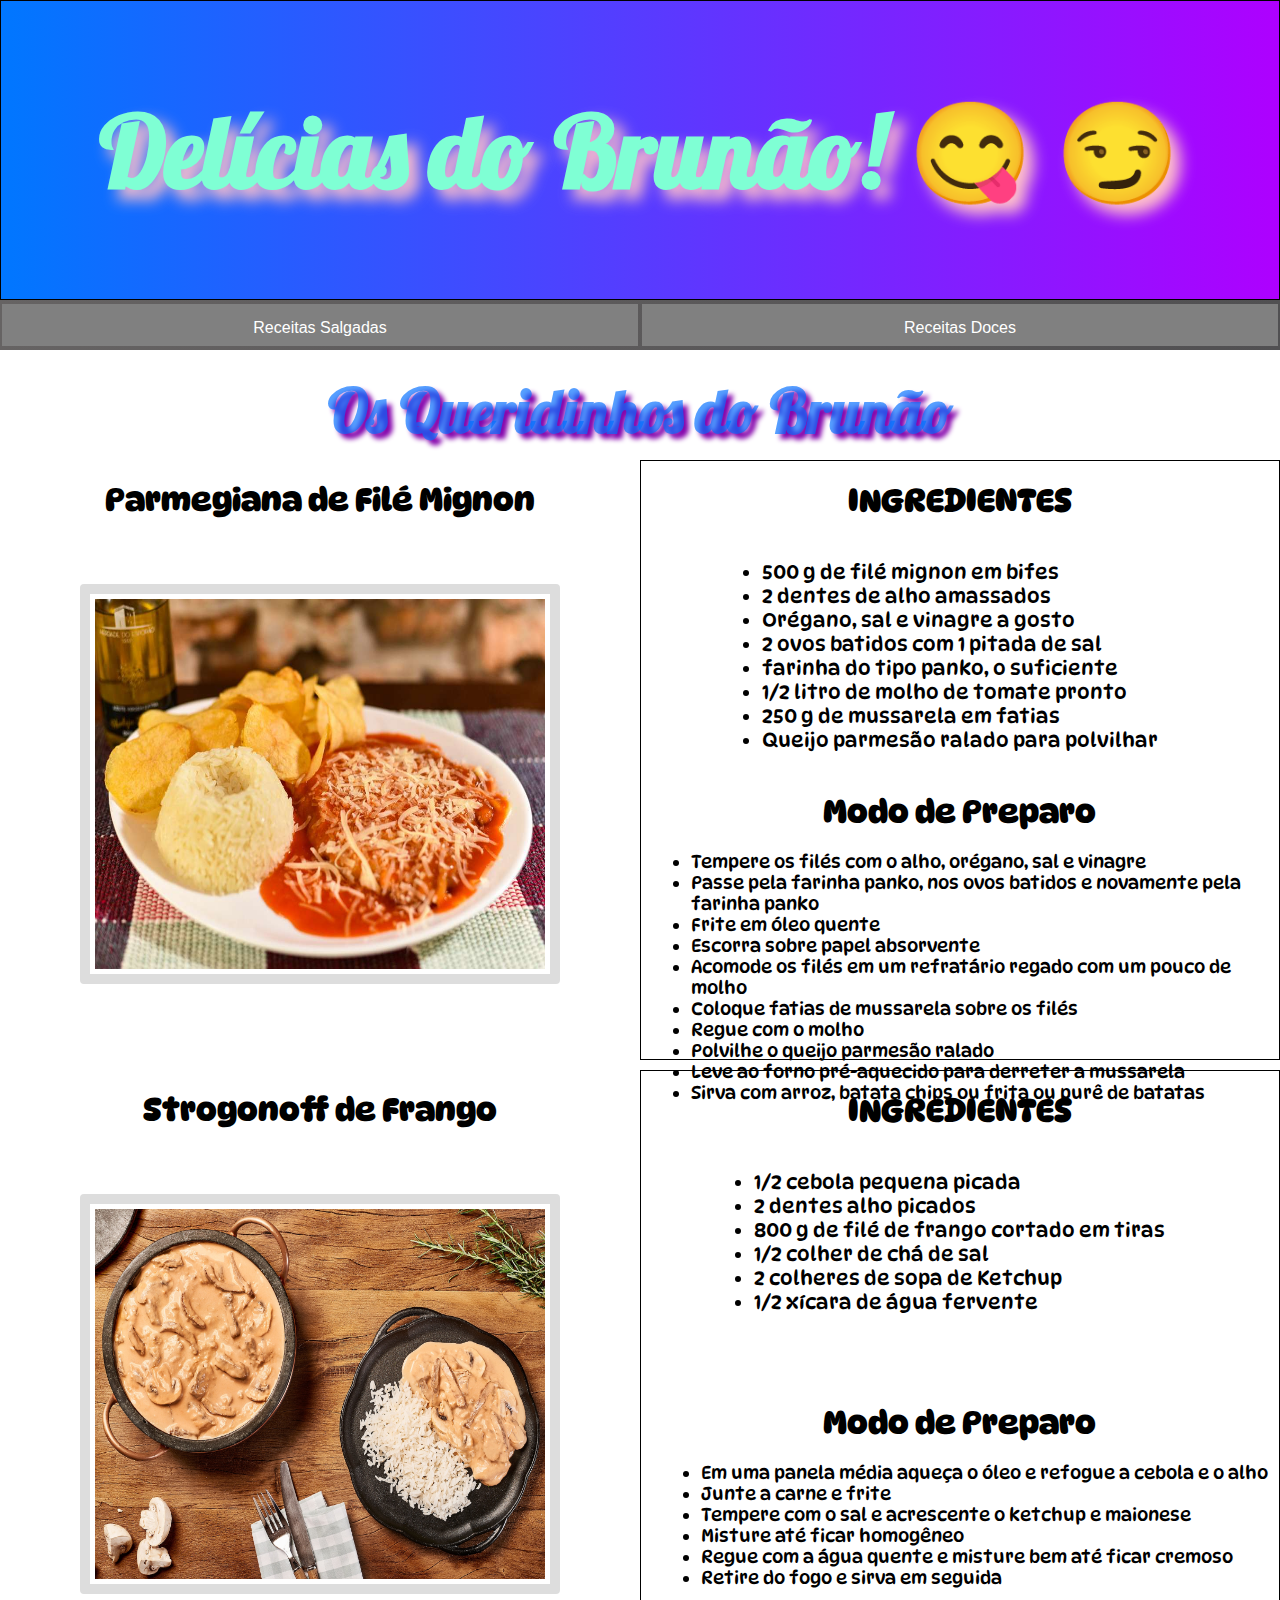
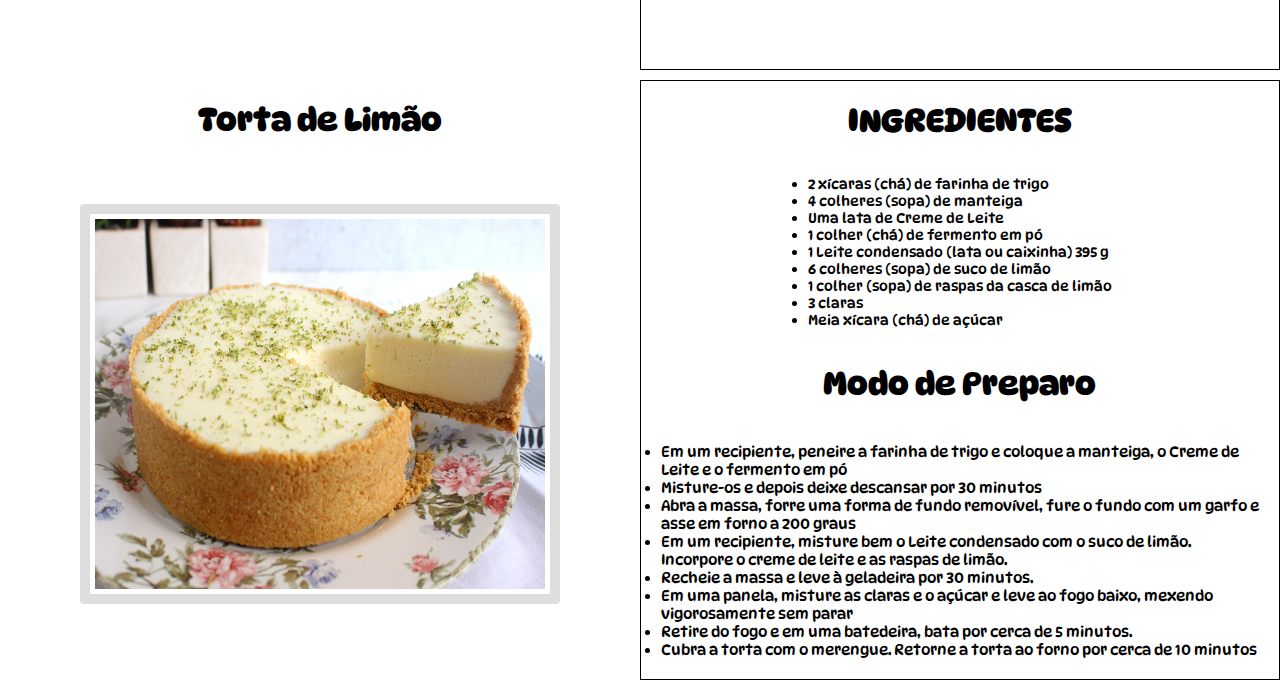
<file: index.html>
<!DOCTYPE html>
<html lang="en">

<head>
    <title>Delícias do Brunão</title>
    <link rel="stylesheet" href="Css/Css.css">
    <meta charset="UTF-8">
</head>

<body>
    <div class="cabecalho">
        <h1><b>Delícias do Brunão! &#128523; &#128527;</b></h1>
    </div>
    <div class="navegacao">
        <button class="button button2"><a href="html/receitassalgadas.html">Receitas Salgadas</a></button>
        <button class="button button3"><a href="html/receitasdoce.html">Receitas Doces</a></button>

    </div>
    <div class="queridinhos">
        <h1>Os Queridinhos do Brunão</h1> 
    </div>
    <div class="container">
        <div class="item">
            <div class="esquerda">
                <div class="nomecomida">
                    <H1>Parmegiana de Filé Mignon</H1>
                </div>
                <div class="imagem">
                    <img class="img" src="Img/parmegiana.jpg"
                        style="width:75%;height:400px;">
                </div>
            </div>
            <div class="direita">
                <div class="nomecomidas">

                                        <p>
                    <h1>INGREDIENTES</h1>
                    </p>
                </div>
                <div class="ingredientes">
                    <ul>
                        <li> 500 g de filé mignon em bifes </li>
                        <li> 2 dentes de alho amassados </li>
                        <li> Orégano, sal e vinagre a gosto </li>
                        <li> 2 ovos batidos com 1 pitada de sal </li>
                        <li> farinha do tipo panko, o suficiente </li>
                        <li> 1/2 litro de molho de tomate pronto </li>
                        <li> 250 g de mussarela em fatias </li>
                        <li> Queijo parmesão ralado para polvilhar </li>
                    </ul>

                </div>
                <div class="nomecomidas">
                    <p>
                        <h1>Modo de Preparo</h1>
                        </p>  
                </div>
                <div class="texto">
                    <ul>
                        <li> Tempere os filés com o alho, orégano, sal e vinagre </li>
                        <li> Passe pela farinha panko, nos ovos batidos e novamente pela farinha panko </li>
                        <li> Frite em óleo quente </li>
                        <li> Escorra sobre papel absorvente </li>
                        <li> Acomode os filés em um refratário regado com um pouco de molho </li>
                        <li> Coloque fatias de mussarela sobre os filés </li>
                        <li> Regue com o molho </li>
                        <li> Polvilhe o queijo parmesão ralado </li>
                        <li> Leve ao forno pré-aquecido para derreter a mussarela </li>
                        <li> Sirva com arroz, batata chips ou frita ou purê de batatas </li>
                    </ul>


                </div>
            </div>


        </div>

    </div>
    <div class="container">
        <div class="item">
            <div class="esquerda">
                <div class="nomecomida">
                    <H1>Strogonoff de Frango</H1>
                </div>
                <div class="imagem">
                    <img class="img" src="Img/strogonoff.jpg"
                        style="width:75%;height:400px;">
                </div>
            </div>
            <div class="direita">
                <div class="nomecomidas">

                                        <p>
                    <h1>INGREDIENTES</h1>
                    </p>
                </div>
                <div class="ingredientes">
                    <ul>
                        <li> 1/2 cebola pequena picada </li>
                        <li> 2 dentes alho picados </li>
                        <li> 800 g de filé de frango cortado em tiras </li>
                        <li> 1/2 colher de chá de sal </li>
                        <li> 2 colheres de sopa de Ketchup </li>
                        <li> 1/2 xícara de água fervente </li>
                    </ul>

                </div>
                <div class="nomecomidas">
                    <p>
                        <h1>Modo de Preparo</h1>
                        </p>  
                </div>
                <div class="texto">
                    <ul>
                        <li> Em uma panela média aqueça o óleo e refogue a cebola e o alho </li>
                        <li> Junte a carne e frite </li>
                        <li> Tempere com o sal e acrescente o ketchup e maionese </li>
                        <li> Misture até ficar homogêneo </li>
                        <li> Regue com a água quente e misture bem até ficar cremoso </li>
                        <li> Retire do fogo e sirva em seguida </li>
                    </ul>


                </div>
            </div>


        </div>

    </div>
    <div class="container">
        <div class="item">
            <div class="esquerda">
                <div class="nomecomida">
                    <H1>Torta de Limão</H1>
                </div>
                <div class="imagem">
                    <img class="img" src="Img/tortadelimao.jpg"
                        style="width:75%;height:400px;">
                </div>
            </div>
            <div class="direita">
                <div class="nomecomidas">

                                        <p>
                    <h1>INGREDIENTES</h1>
                    </p>
                </div>
                <div class="ingredientesgrandes">
                    <ul>
                        <li> 2 xícaras (chá) de farinha de trigo </li>
                        <li> 4 colheres (sopa) de manteiga </li>
                        <li> Uma lata de Creme de Leite </li>
                        <li> 1 colher (chá) de fermento em pó</li>
                        <li> 1 Leite condensado (lata ou caixinha) 395 g </li>
                        <li> 6 colheres (sopa) de suco de limão </li>
                        <li> 1 colher (sopa) de raspas da casca de limão </li>
                        <li> 3 claras </li>
                        <li> Meia xícara (chá) de açúcar </li>
                    </ul>

                </div>
                <div class="nomecomidas">
                    <p>
                        <h1>Modo de Preparo</h1>
                        </p>  
                </div>
                <div class="textogrande">
                    <ul>
                        <li> Em um recipiente, peneire a farinha de trigo e coloque a manteiga, o Creme de Leite e o fermento em pó</li>
                        <li> Misture-os e depois deixe descansar por 30 minutos</li>
                        <li> Abra a massa, forre uma forma de fundo removível, fure o fundo com um garfo e asse em forno a 200 graus </li>
                        <li> Em um recipiente, misture bem o Leite condensado com o suco de limão. Incorpore o creme de leite e as raspas de limão. </li>
                        <li> Recheie a massa e leve à geladeira por 30 minutos. </li>
                        <li> Em uma panela, misture as claras e o açúcar e leve ao fogo baixo, mexendo vigorosamente sem parar </li>
                        <li> Retire do fogo e em uma batedeira, bata por cerca de 5 minutos.</li>
                        <li> Cubra a torta com o merengue. Retorne a torta ao forno por cerca de 10 minutos</li>
                    </ul>


                </div>
            </div>


        </div>
    </div>
</body>

</html>
</file>
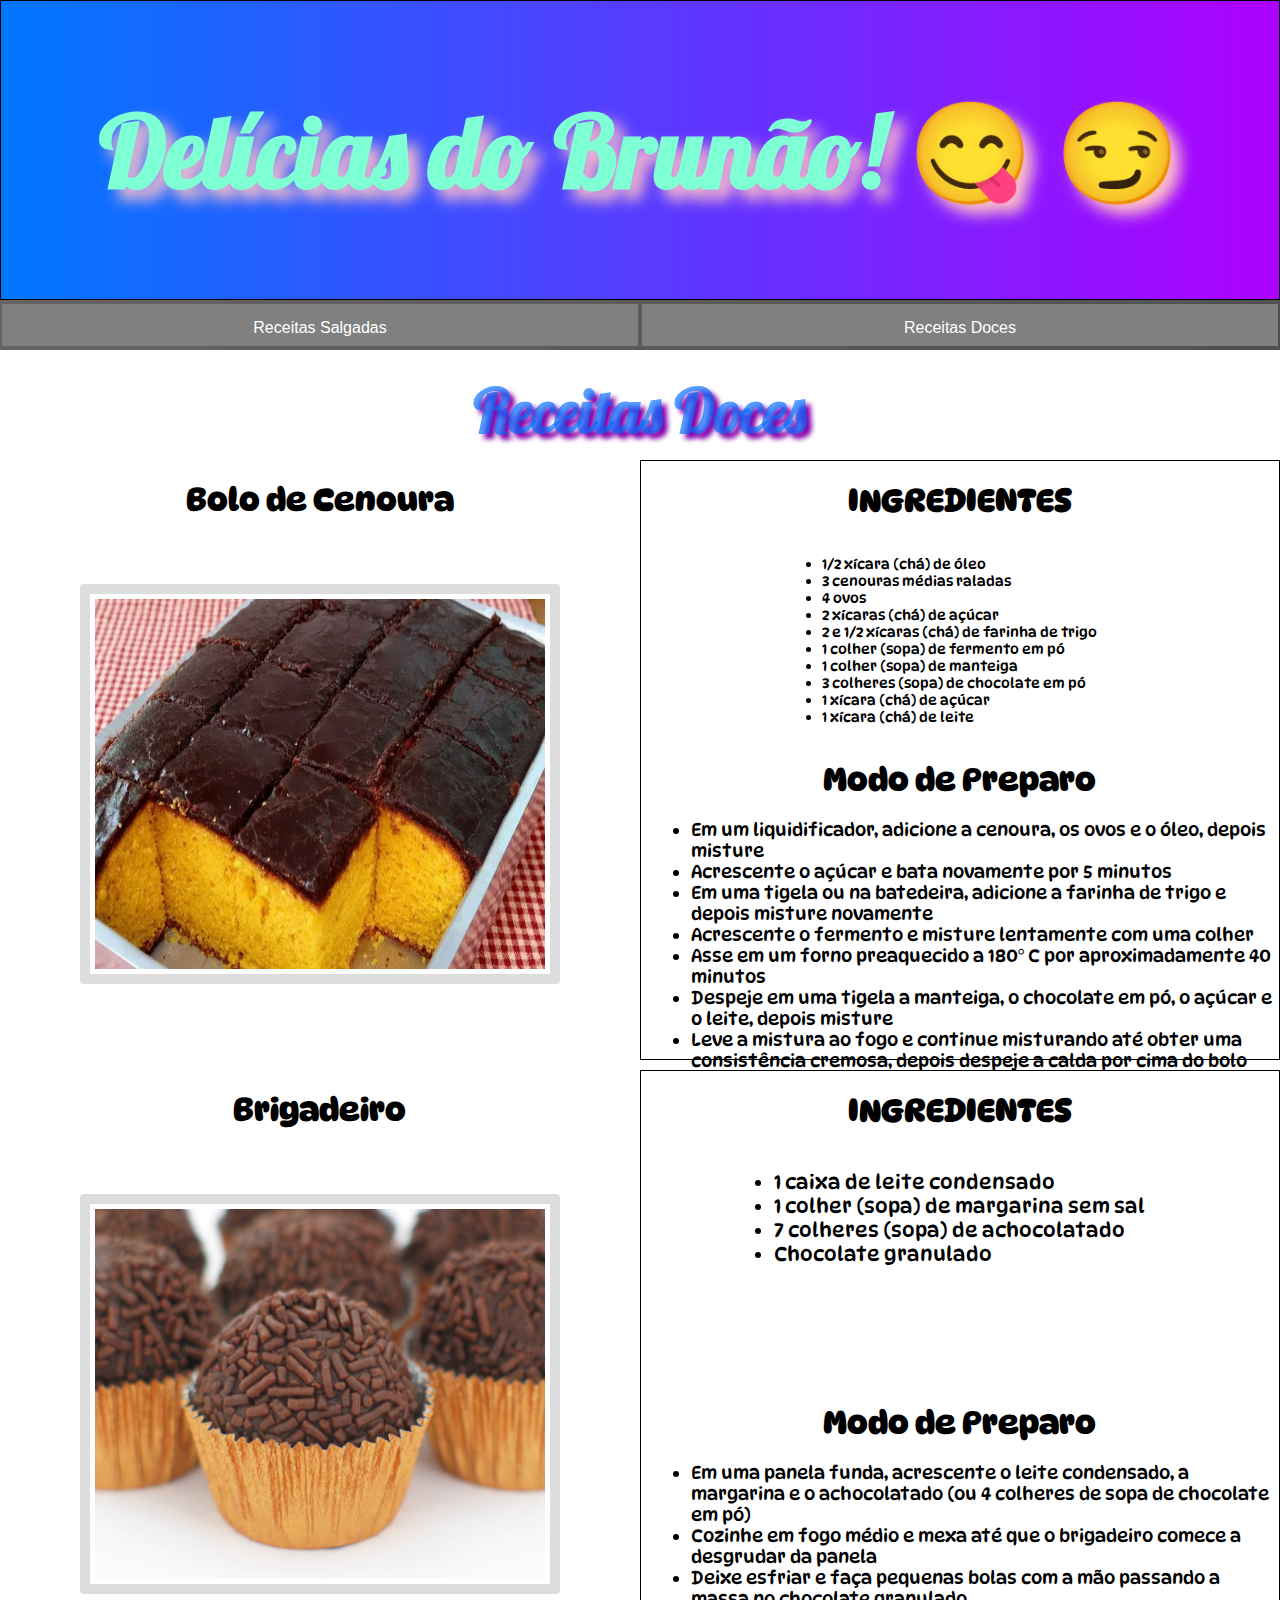
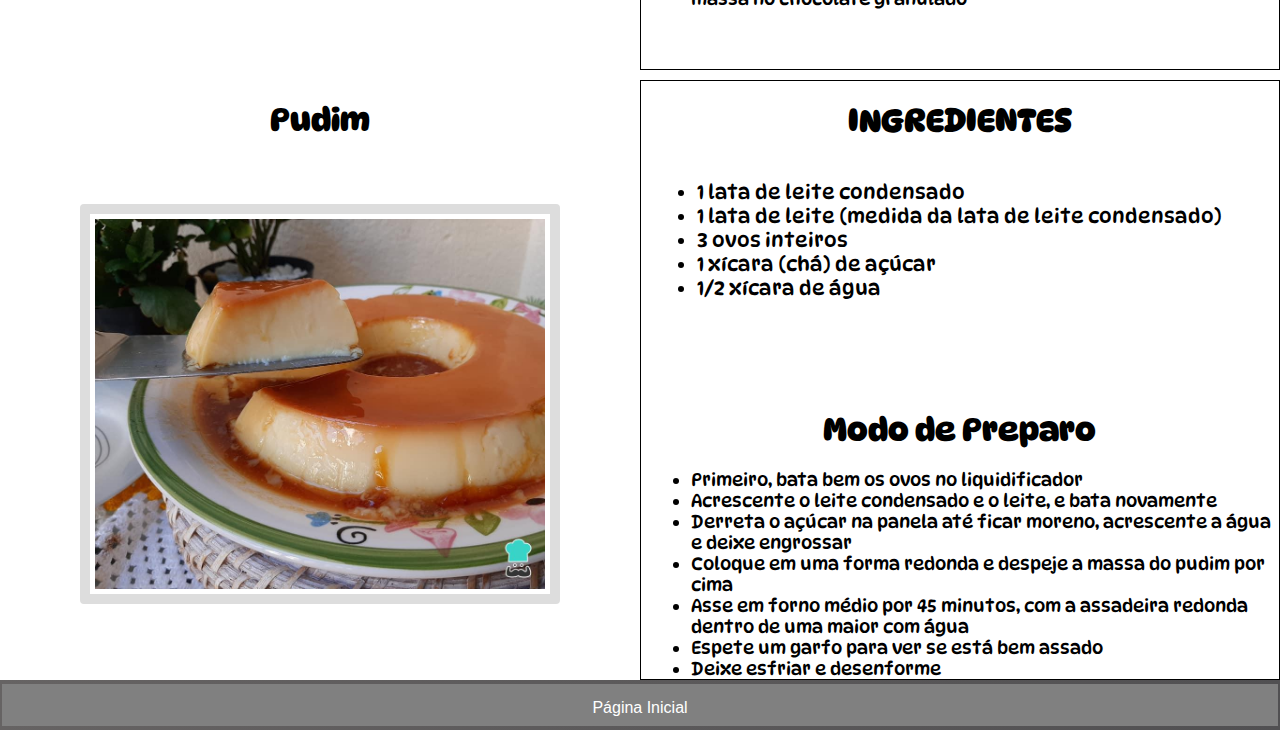
<file: html/receitasdoce.html>
<!DOCTYPE html>
<html lang="en">

<head>
    <title>Delícias do Brunão</title>
    <link rel="stylesheet" href="../Css/Css.css">
    <meta charset="UTF-8">
</head>

<body>
    <div class="cabecalho">
        <h1><b>Delícias do Brunão! &#128523; &#128527;</b></h1>
    </div>
    <div class="navegacao">
        <button class="button button2"><a href="receitassalgadas.html">Receitas Salgadas</a></button>
        <button class="button button3"><a href="receitasdoce.html">Receitas Doces</a></button>

    </div>
    <div class="queridinhos">
        <h1>Receitas Doces</h1>
    </div>
    <div class="container">
        <div class="item">
            <div class="esquerda">
                <div class="nomecomida">
                    <H1>Bolo de Cenoura</H1>
                </div>
                <div class="imagem">
                    <img class="img" src="../Img/bolocenoura.jpg"
                        style="width:75%;height:400px;">
                </div>
            </div>
            <div class="direita">
                <div class="nomecomidas">

                    <p>
                    <h1>INGREDIENTES</h1>
                    </p>
                </div>
                <div class="ingredientesgrandes">
                    <ul>
                        <li> 1/2 xícara (chá) de óleo</li>
                        <li> 3 cenouras médias raladas </li>
                        <li> 4 ovos </li>
                        <li> 2 xícaras (chá) de açúcar </li>
                        <li> 2 e 1/2 xícaras (chá) de farinha de trigo </li>
                        <li> 1 colher (sopa) de fermento em pó</li>
                        <li> 1 colher (sopa) de manteiga </li>
                        <li> 3 colheres (sopa) de chocolate em pó</li>
                        <li> 1 xícara (chá) de açúcar </li>
                        <li> 1 xícara (chá) de leite</li>
                    </ul>

                </div>
                <div class="nomecomidas">
                    <p>
                    <h1>Modo de Preparo</h1>
                    </p>
                </div>
                <div class="texto">
                    <ul>
                        <li> Em um liquidificador, adicione a cenoura, os ovos e o óleo, depois misture </li>
                        <li> Acrescente o açúcar e bata novamente por 5 minutos</li>
                        <li> Em uma tigela ou na batedeira, adicione a farinha de trigo e depois misture novamente </li>
                        <li> Acrescente o fermento e misture lentamente com uma colher </li>
                        <li> Asse em um forno preaquecido a 180° C por aproximadamente 40 minutos </li>
                        <li> Despeje em uma tigela a manteiga, o chocolate em pó, o açúcar e o leite, depois misture
                        </li>
                        <li> Leve a mistura ao fogo e continue misturando até obter uma consistência cremosa, depois
                            despeje a calda por cima do bolo</li>
                </div>
            </div>


        </div>

    </div>
    <div class="container">
        <div class="item">
            <div class="esquerda">
                <div class="nomecomida">
                    <H1>Brigadeiro</H1>
                </div>
                <div class="imagem">
                    <img class="img" src="../Img/brigadeiro.jpg"
                        style="width:75%;height:400px;">
                </div>
            </div>
            <div class="direita">
                <div class="nomecomidas">

                    <p>
                    <h1>INGREDIENTES</h1>
                    </p>
                </div>
                <div class="ingredientes">
                    <ul>
                        <li> 1 caixa de leite condensado</li>
                        <li> 1 colher (sopa) de margarina sem sal </li>
                        <li> 7 colheres (sopa) de achocolatado </li>
                        <li> Chocolate granulado </li>
                    </ul>

                </div>
                <div class="nomecomidas">
                    <p>
                    <h1>Modo de Preparo</h1>
                    </p>
                </div>
                <div class="texto">
                    <ul>
                        <li> Em uma panela funda, acrescente o leite condensado, a margarina e o achocolatado (ou 4
                            colheres de sopa de chocolate em pó) </li>
                        <li> Cozinhe em fogo médio e mexa até que o brigadeiro comece a desgrudar da panela</li>
                        <li> Deixe esfriar e faça pequenas bolas com a mão passando a massa no chocolate granulado </li>
                    </ul>


                </div>
            </div>


        </div>

    </div>
    <div class="container">
        <div class="item">
            <div class="esquerda">
                <div class="nomecomida">
                    <H1>Pudim</H1>
                </div>
                <div class="imagem">
                    <img class="img" src="../Img/pudim.jpg"
                        style="width:75%;height:400px;">
                </div>
            </div>
            <div class="direita">
                <div class="nomecomidas">

                    <p>
                    <h1>INGREDIENTES</h1>
                    </p>
                </div>
                <div class="ingredientes">
                    <ul>
                        <li> 1 lata de leite condensado</li>
                        <li> 1 lata de leite (medida da lata de leite condensado) </li>
                        <li> 3 ovos inteiros </li>
                        <li> 1 xícara (chá) de açúcar </li>
                        <li> 1/2 xícara de água </li>

                    </ul>

                </div>
                <div class="nomecomidas">
                    <p>
                    <h1>Modo de Preparo</h1>
                    </p>
                </div>
                <div class="texto">
                    <ul>
                        <li> Primeiro, bata bem os ovos no liquidificador</li>
                        <li> Acrescente o leite condensado e o leite, e bata novamente</li>
                        <li> Derreta o açúcar na panela até ficar moreno, acrescente a água e deixe engrossar </li>
                        <li> Coloque em uma forma redonda e despeje a massa do pudim por cima </li>
                        <li> Asse em forno médio por 45 minutos, com a assadeira redonda dentro de uma maior com água </li>
                        <li> Espete um garfo para ver se está bem assado </li>
                        <li> Deixe esfriar e desenforme</li>
                    </ul>


                </div>
            </div>


        </div>
        <div class="rodape">
            <button class="button button4"><a href="../index.html">Página Inicial</a></button>

        </div>
    </div>
</body>

</html>
</file>
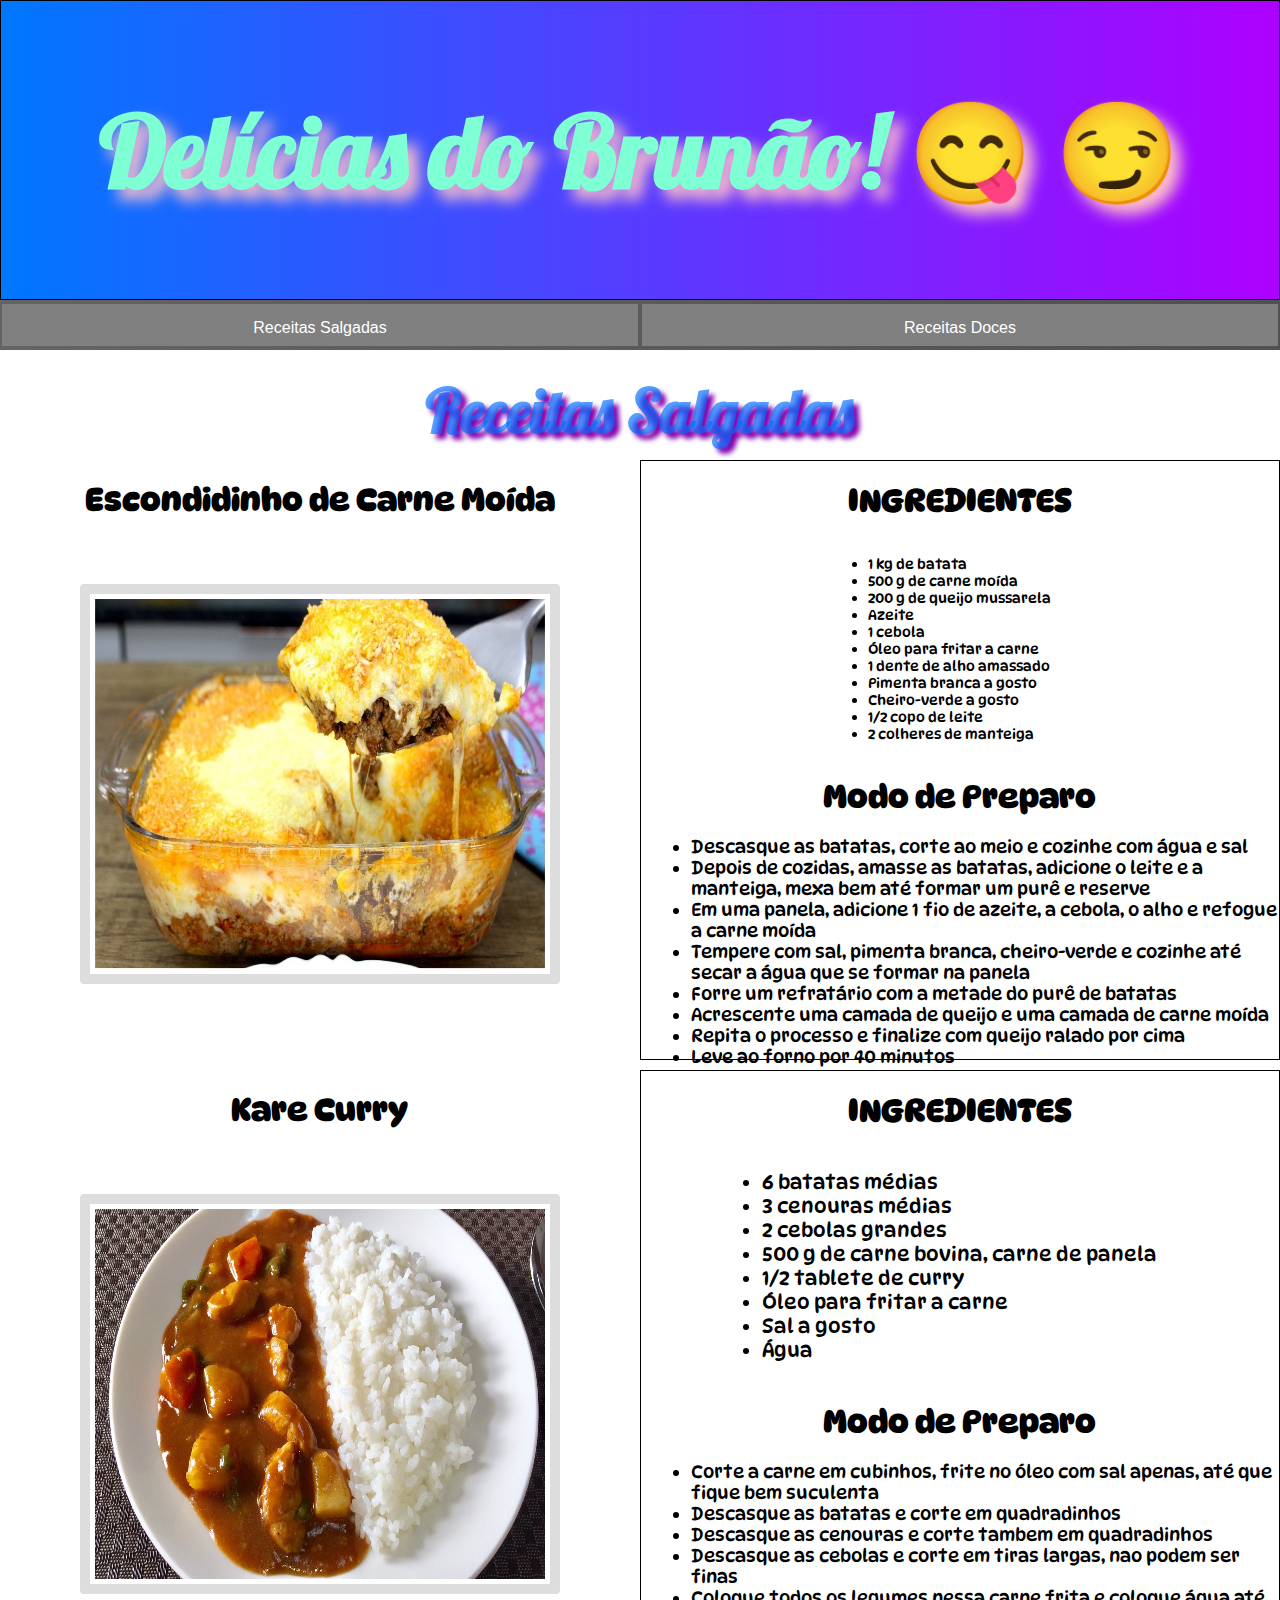
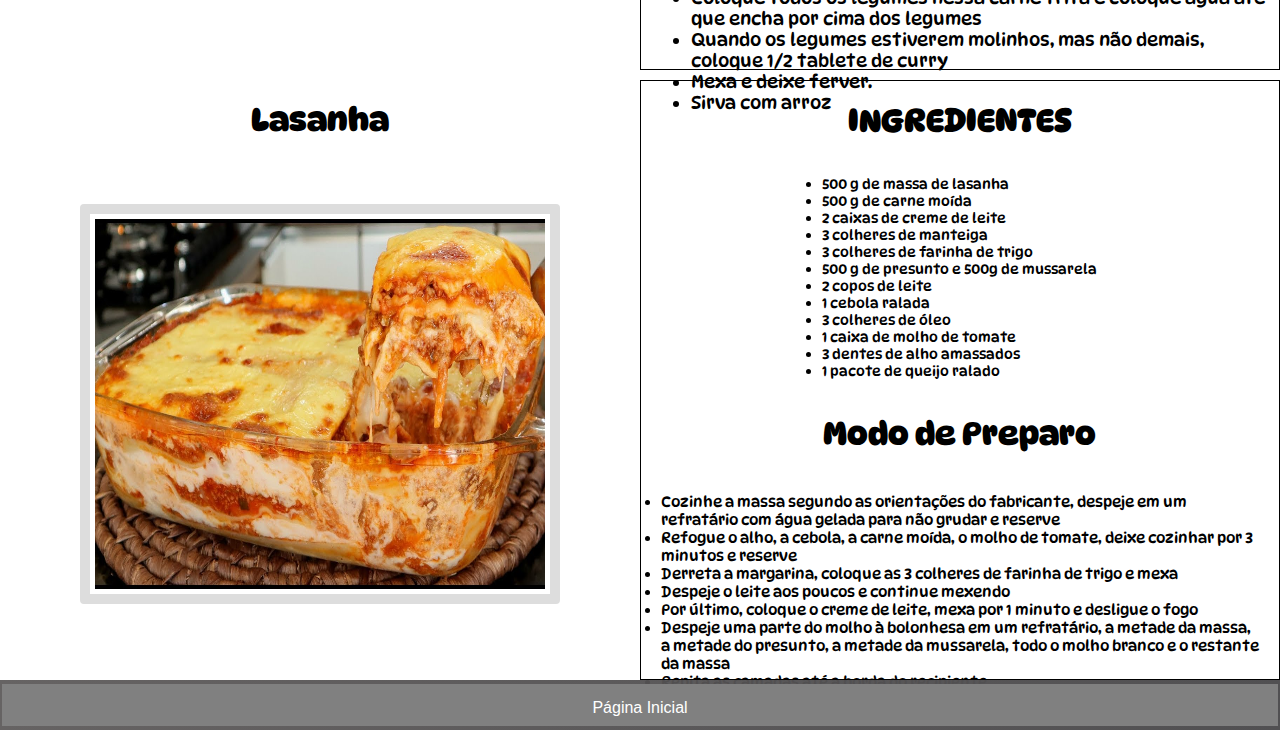
<file: html/receitassalgadas.html>
<!DOCTYPE html>
<html lang="en">

<head>
    <title>Delícias do Brunão</title>
    <link rel="stylesheet" href="../Css/Css.css">
    <meta charset="UTF-8">
</head>

<body>
    <div class="cabecalho">
        <h1><b>Delícias do Brunão! &#128523; &#128527;</b></h1>
    </div>
    <div class="navegacao">
        <button class="button button2"><a href="receitassalgadas.html">Receitas Salgadas</a></button>
        <button class="button button3"><a href="receitasdoce.html">Receitas Doces</a></button>

    </div>
    <div class="queridinhos">
        <h1>Receitas Salgadas</h1>
    </div>
    <div class="container">
        <div class="item">
            <div class="esquerda">
                <div class="nomecomida">
                    <H1>Escondidinho de Carne Moída</H1>
                </div>
                <div class="imagem">
                    <img class="img" src="../Img/escondidinho.jpg"
                        style="width:75%;height:400px;">
                </div>
            </div>
            <div class="direita">
                <div class="nomecomidas">

                    <p>
                    <h1>INGREDIENTES</h1>
                    </p>
                </div>
                <div class="ingredientesgrandes">
                    <ul>
                        <li> 1 kg de batata</li>
                        <li> 500 g de carne moída </li>
                        <li> 200 g de queijo mussarela </li>
                        <li> Azeite </li>
                        <li> 1 cebola </li>
                        <li> Óleo para fritar a carne</li>
                        <li> 1 dente de alho amassado </li>
                        <li> Pimenta branca a gosto</li>
                        <li> Cheiro-verde a gosto </li>
                        <li> 1/2 copo de leite</li>
                        <li> 2 colheres de manteiga </li>
                    </ul>

                </div>
                <div class="nomecomidas">
                    <p>
                    <h1>Modo de Preparo</h1>
                    </p>
                </div>
                <div class="texto">
                    <ul>
                        <li> Descasque as batatas, corte ao meio e cozinhe com água e sal</li>
                        <li> Depois de cozidas, amasse as batatas, adicione o leite e a manteiga, mexa bem até formar um purê e reserve </li>
                        <li> Em uma panela, adicione 1 fio de azeite, a cebola, o alho e refogue a carne moída </li>
                        <li> Tempere com sal, pimenta branca, cheiro-verde e cozinhe até secar a água que se formar na panela</li>
                        <li> Forre um refratário com a metade do purê de batatas </li>
                        <li> Acrescente uma camada de queijo e uma camada de carne moída </li>
                        <li> Repita o processo e finalize com queijo ralado por cima</li>
                        <li> Leve ao forno por 40 minutos </li>
                    </ul>


                </div>
            </div>


        </div>

    </div>
    <div class="container">
        <div class="item">
            <div class="esquerda">
                <div class="nomecomida">
                    <H1>Kare Curry</H1>
                </div>
                <div class="imagem">
                    <img class="img" src="../Img/kare.jpg"
                        style="width:75%;height:400px;">
                </div>
            </div>
            <div class="direita">
                <div class="nomecomidas">

                    <p>
                    <h1>INGREDIENTES</h1>
                    </p>
                </div>
                <div class="ingredientes">
                    <ul>
                        <li> 6 batatas médias </li>
                        <li> 3 cenouras médias </li>
                        <li> 2 cebolas grandes </li>
                        <li> 500 g de carne bovina, carne de panela </li>
                        <li> 1/2 tablete de curry </li>
                        <li> Óleo para fritar a carne</li>
                        <li> Sal a gosto </li>
                        <li> Água</li>
                    </ul>

                </div>
                <div class="nomecomidas">
                    <p>
                    <h1>Modo de Preparo</h1>
                    </p>
                </div>
                <div class="texto">
                    <ul>
                        <li> Corte a carne em cubinhos, frite no óleo com sal apenas, até que fique bem suculenta </li>
                        <li> Descasque as batatas e corte em quadradinhos </li>
                        <li> Descasque as cenouras e corte tambem em quadradinhos </li>
                        <li> Descasque as cebolas e corte em tiras largas, nao podem ser finas </li>
                        <li> Coloque todos os legumes nessa carne frita e coloque água até que encha por cima dos
                            legumes </li>
                        <li> Quando os legumes estiverem molinhos, mas não demais, coloque 1/2 tablete de curry</li>
                        <li> Mexa e deixe ferver.</li>
                        <li> Sirva com arroz</li>
                    </ul>


                </div>
            </div>


        </div>

    </div>
    <div class="container">
        <div class="item">
            <div class="esquerda">
                <div class="nomecomida">
                    <H1>Lasanha</H1>
                </div>
                <div class="imagem">
                    <img class="img" src="../Img/lasanha.jpg"
                        style="width:75%;height:400px;">
                </div>
            </div>
            <div class="direita">
                <div class="nomecomidas">

                    <p>
                    <h1>INGREDIENTES</h1>
                    </p>
                </div>
                <div class="ingredientesgrandes">
                    <ul>
                        <li> 500 g de massa de lasanha </li>
                        <li> 500 g de carne moída </li>
                        <li> 2 caixas de creme de leite </li>
                        <li> 3 colheres de manteiga </li>
                        <li> 3 colheres de farinha de trigo </li>
                        <li> 500 g de presunto e 500g de mussarela</li>
                        <li> 2 copos de leite </li>
                        <li> 1 cebola ralada</li>
                        <li> 3 colheres de óleo </li>
                        <li> 1 caixa de molho de tomate </li>
                        <li> 3 dentes de alho amassados </li>
                        <li> 1 pacote de queijo ralado </li>
                    </ul>

                </div>
                <div class="nomecomidas">
                    <p>
                    <h1>Modo de Preparo</h1>
                    </p>
                </div>
                <div class="textogrande">
                    <ul>
                        <li> Cozinhe a massa segundo as orientações do fabricante, despeje em um refratário com água
                            gelada para não grudar e reserve</li>
                        <li> Refogue o alho, a cebola, a carne moída, o molho de tomate, deixe cozinhar por 3 minutos e
                            reserve</li>
                        <li> Derreta a margarina, coloque as 3 colheres de farinha de trigo e mexa </li>
                        <li> Despeje o leite aos poucos e continue mexendo </li>
                        <li> Por último, coloque o creme de leite, mexa por 1 minuto e desligue o fogo </li>
                        <li> Despeje uma parte do molho à bolonhesa em um refratário, a metade da massa, a metade do
                            presunto, a metade da mussarela, todo o molho branco e o restante da massa</li>
                        <li> Repita as camadas até a borda do recipiente</li>
                        <li> Finalize com o queijo ralado e leve ao forno alto (220° C), preaquecido, por cerca de 20
                            minutos</li>
                    </ul>


                </div>
            </div>


        </div>
        <div class="rodape">
            <button class="button button4"><a href="../index.html">Página Inicial</a></button>

        </div>

    </div>
</body>

</html>
</file>
<file: Css/Css.css>
@import url('https://fonts.googleapis.com/css2?family=Lobster&display=swap');
@import url('https://fonts.googleapis.com/css2?family=DynaPuff&family=Inconsolata:wght@300&family=Lobster&display=swap');

* {
    margin: 0;
    padding: 0;
    box-sizing: border-box;
}

.container {

    width: 100%;
    height: 100%;
    background-color: white;
    display: flex;
    flex-direction: column;
}

.cabecalho {
    border: 1px solid black;
    width: 100%;
    height: 300px;
    display: flex;
    background-color: red;
    align-items: center;
    font-family: "Lobster";
    color: aquamarine;
    justify-content: center;
    background-image: linear-gradient(to right, rgb(0, 119, 255), rgb(174, 0, 255));
    padding: 10px;
    text-shadow: 10px 10px 15px pink;
    font-size: 50px;
}

.navegacao {

    width: 100%;
    height: 50px;
    display: flex;
    background-image: linear-gradient(to right, rgba(88, 85, 85, 0.918), rgb(81, 80, 82));
    flex-direction: row;
    justify-content: space-between;
}

.button {
    background-color: gray;
    border: none;
    color: white;
    padding: 15px 32px;
    text-align: center;
    text-decoration: none;
    display: inline-block;
    font-size: 16px;
    margin: 4px 2px;
    cursor: pointer;
    -webkit-transition-duration: 0.4s;
    /* Safari */
    transition-duration: 0.4s;
    width: 100%;
}

.button a{
    text-decoration: none;
    color: white;


}

.button2:hover {
    box-shadow: 0 20px 16px 0 rgba(0, 0, 0, 0.719), 0 17px 50px 0 rgba(0, 0, 0, 0.19);
}

.button3:hover {
    box-shadow: 0 20px 16px 0 rgba(0, 0, 0, 0.719), 0 17px 50px 0 rgba(0, 0, 0, 0.19);
}

.button4:hover{
    box-shadow: 0 20px 16px 0 rgba(0, 0, 0, 0.719), 0 17px 50px 0 rgba(0, 0, 0, 0.19);
}

.queridinhos{
    width: 100%;
    height: 80px;
    display: flex;
    background-color: white;
    margin-top: 20px;
    font-family: "Lobster";
    display: flex;
    align-items: center;
    justify-content: center;
    color: rgba(0, 110, 255, 0.664);
    text-shadow: 5px 5px 5px rgb(133, 4, 172);
    font-size: 30px;
}

.item {
    display: flex;
    flex-direction: row;
    margin-top: 10px;

}

.esquerda {
    width: 100%;
    height: 600px;
    display: flex;
    background-color: white;
    flex-direction: column;

}

.nomecomida{
    font-family: "Dynapuff";
    text-align: center;
    padding: 20px;

}

.nomecomidas{
    font-family: "Dynapuff";
    text-align: center;
    padding: 20px;

}

.imagem {
    width: 100%;
    height: 600px;
    display: flex;
    justify-content: center;
    align-content: center;
    padding-top: 45px;

}

.img {
    border: 10px solid #ddd;
    border-radius: 4px;
    padding: 5px;
    width: 150px;
    display: flex;
}

.img:hover {
    box-shadow: 0 0 2px 1px rgba(0, 140, 186, 0.5);
}

.texto {
    width: 100%;
    height: 600px;
    display: flex;
    justify-content: center;
    align-content: center;
    padding-left: 50px;
    font-family: "DynaPuff";
    font-size: 18px;
}

.textogrande{
    width: 100%;
    height: 600px;
    display: flex;
    justify-content: center;
    align-content: center;
    padding: 20px;
    font-family: "DynaPuff";
    font-size: 15px;

}


.direita {
    border: 1px solid black;
    width: 100%;
    height: 600px;
    display: flex;
    flex-direction: column;
}

.ingredientes{
    width: 100%;
    height: 600px;
    display: flex;
    justify-content: center;
    align-content: center;
    padding: 20px;
    font-family: "DynaPuff";
    font-size: 20px;
}

.ingredientesgrandes{
    width: 100%;
    height: 600px;
    display: flex;
    justify-content: center;
    align-content: center;
    padding: 15px;
    font-family: "DynaPuff";
    font-size: 14px;
}

.rodape {
    width: 100%;
    height: 50px;
    background-image: linear-gradient(to right, rgba(88, 85, 85, 0.918), rgb(81, 80, 82));
    display: flex;
    margin-bottom: 20px;


}
</file>
